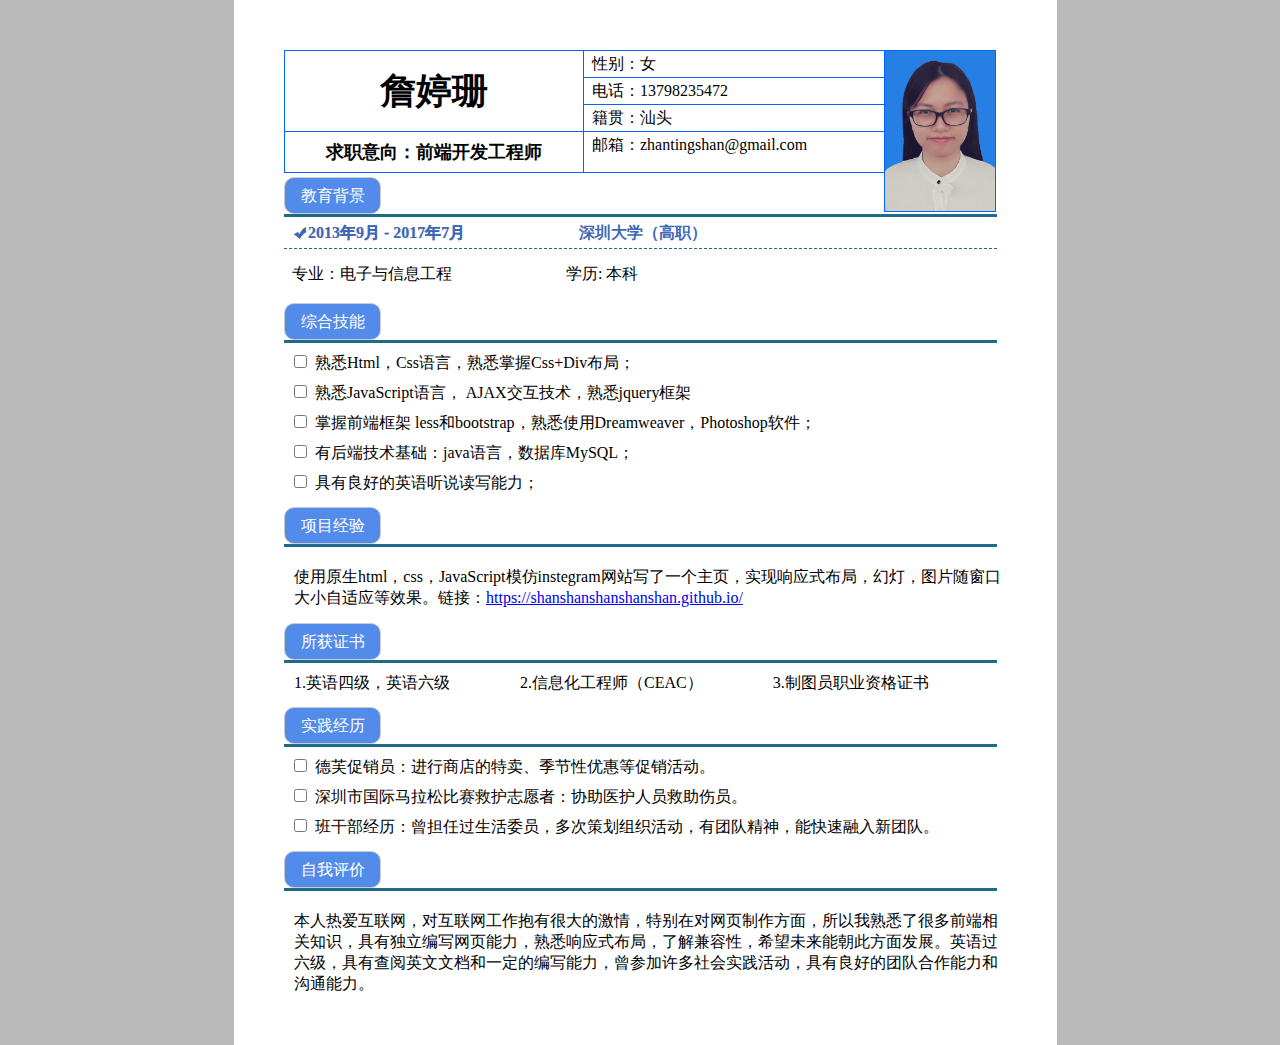
<file: resume/zhantingshan.html>
<!DOCTYPE html PUBLIC "-//W3C//DTD XHTML 1.0 Transitional//EN" "http://www.w3.org/TR/xhtml1/DTD/xhtml1-transitional.dtd">
<html xmlns="http://www.w3.org/1999/xhtml">
<head>
<meta http-equiv="Content-Type" content="text/html; charset=utf-8" />
<title>詹婷珊的简历</title>
<link rel="stylesheet" type="text/css" href="jianli.css"/>
<link rel="stylesheet" type="text/css" href="resume/iconfont.css"/>
</head>

<body>
<div>
<section>

<div class="resume">

<header>
<div class="header">
<div class="h1">
<div class="name">
<a>詹婷珊</a>
</div>
<div class="job">
<a>求职意向：前端开发工程师</a>
</div>
<div class="edu">
<div class="inedu"><a>教育背景</a></div>
</div>
</div>

<div class="h2">
<div class="infm">
<div class="sex">
<a>&nbsp 性别：女</a>
</div>
<div class="tel">
<a>&nbsp 电话：13798235472</a>
</div>
<div class="home">
<a>&nbsp 籍贯：汕头</a>
</div>
</div>
<div class="email">
<a>&nbsp 邮箱：zhantingshan@gmail.com</a>
</div>
</div>

<div class="h3"></div>
</div>
</header>
<article>
<div>
<div class="educa educa1">
<a class="time iconfont">&nbsp &#xe600;2013年9月 - 2017年7月</a>
<a class="college">深圳大学（高职）</a>
</div>

<div class="educa educa2">
<a class="major">&nbsp 专业：电子与信息工程</a>
<a class="education">学历: 本科</a>
</div>
</div>

<div>
<div class="skill"><div class="inedu"><a>综合技能</a></div></div>

<div>
<ul class="slist">
<li ><input type="checkbox"/>&nbsp 熟悉Html，Css语言，熟悉掌握Css+Div布局；</li>
<li ><input type="checkbox"/>&nbsp 熟悉JavaScript语言， AJAX交互技术，熟悉jquery框架</li>
<li ><input type="checkbox"/>&nbsp 掌握前端框架 less和bootstrap，熟悉使用Dreamweaver，Photoshop软件；</li>
<li ><input type="checkbox"/>&nbsp 有后端技术基础：java语言，数据库MySQL；</li>
<li ><input type="checkbox"/>&nbsp 具有良好的英语听说读写能力；</li>
</ul>
</div>
</div>

<div>
<div class="skill exp"><div class="inedu"><a>项目经验</a></div></div>
<div class="expcon"><a>使用原生html，css，JavaScript模仿instegram网站写了一个主页，实现响应式布局，幻灯，图片随窗口大小自适应等效果。链接：<a href="https://shanshanshanshanshan.github.io/" target="_blank">https://shanshanshanshanshan.github.io/</a></a></div>
</div>

<div>
<div class="skill cer"><div class="inedu"><a>所获证书</a></div></div>
<div>
<ul class="cerls">
<li>1.英语四级，英语六级 </li>
<li>2.信息化工程师（CEAC）</li>
<li>3.制图员职业资格证书</li>
</ul>
</div>
</div>

<div>
<div class="skill exp"><div class="inedu"><a>实践经历</a></div></div>
<div>
<ul >
<li><input type="checkbox"/>&nbsp 德芙促销员：进行商店的特卖、季节性优惠等促销活动。</li>
<li><input type="checkbox"/>&nbsp 深圳市国际马拉松比赛救护志愿者：协助医护人员救助伤员。</li>
<li><input type="checkbox"/>&nbsp 班干部经历：曾担任过生活委员，多次策划组织活动，有团队精神，能快速融入新团队。</li>
</ul>
</div>
</div>

<div>
<div class="skill exp"><div class="inedu"><a>自我评价</a></div></div>
<div class="expcon"><a>本人热爱互联网，对互联网工作抱有很大的激情，特别在对网页制作方面，所以我熟悉了很多前端相关知识，具有独立编写网页能力，熟悉响应式布局，了解兼容性，希望未来能朝此方面发展。英语过六级，具有查阅英文文档和一定的编写能力，曾参加许多社会实践活动，具有良好的团队合作能力和沟通能力。</a></div>
</div>
</article>

</div>
</section>
</div>
</body>
</html>
</file>
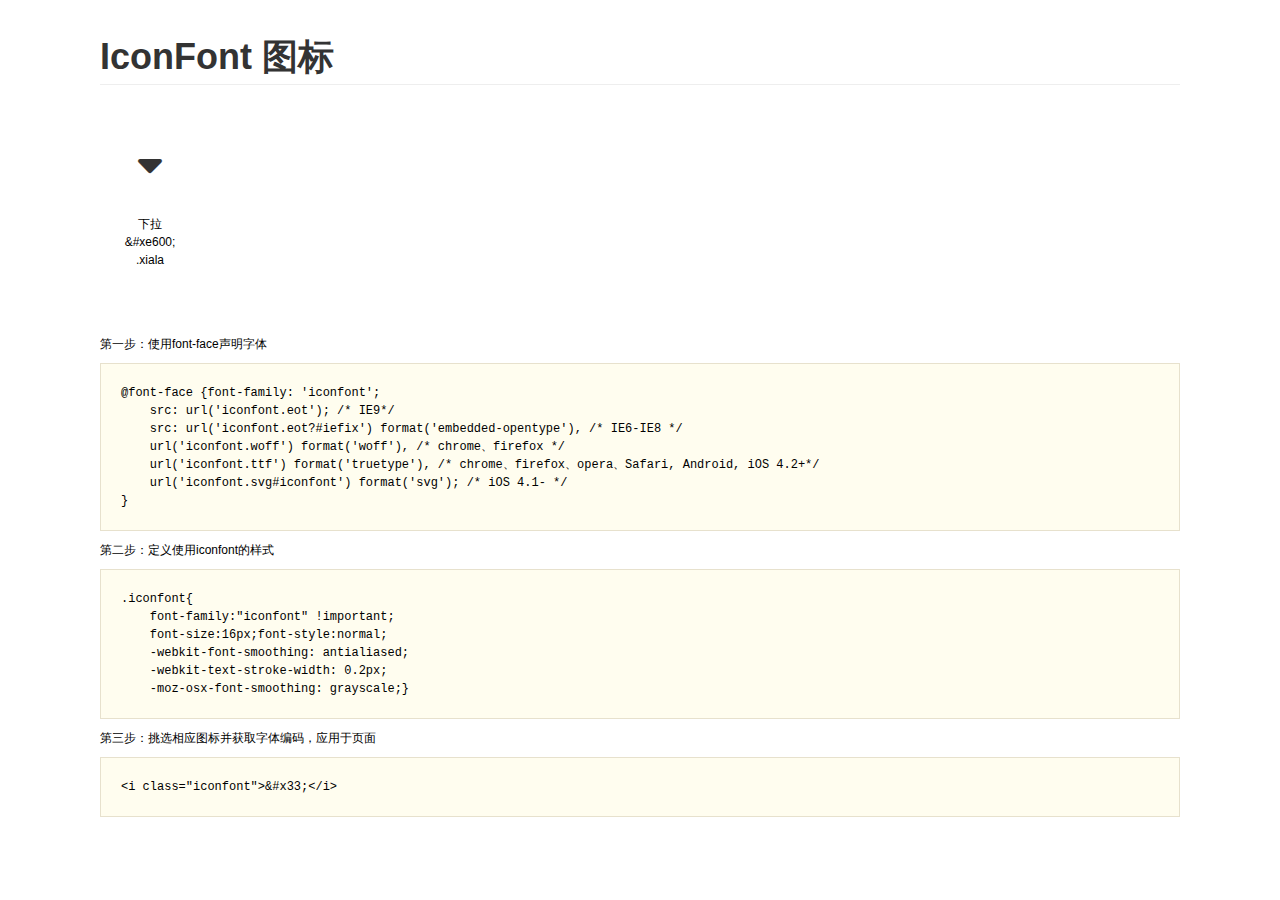
<file: ux/demo.html>
<!DOCTYPE html>
<html>
<head>
    <meta charset="utf-8"/>
    <title>IconFont</title>
    <link rel="stylesheet" href="demo.css">
    <link rel="stylesheet" href="iconfont.css">
</head>
<body>
    <div class="main">
        <h1>IconFont 图标</h1>
        <ul class="icon_lists clear">
            
                <li>
                <i class="icon iconfont">&#xe600;</i>
                    <div class="name">下拉</div>
                    <div class="code">&amp;#xe600;</div>
                    <div class="fontclass">.xiala</div>
                </li>
            
        </ul>


        <div class="helps">
            第一步：使用font-face声明字体
            <pre>
@font-face {font-family: 'iconfont';
    src: url('iconfont.eot'); /* IE9*/
    src: url('iconfont.eot?#iefix') format('embedded-opentype'), /* IE6-IE8 */
    url('iconfont.woff') format('woff'), /* chrome、firefox */
    url('iconfont.ttf') format('truetype'), /* chrome、firefox、opera、Safari, Android, iOS 4.2+*/
    url('iconfont.svg#iconfont') format('svg'); /* iOS 4.1- */
}
</pre>
第二步：定义使用iconfont的样式
            <pre>
.iconfont{
    font-family:"iconfont" !important;
    font-size:16px;font-style:normal;
    -webkit-font-smoothing: antialiased;
    -webkit-text-stroke-width: 0.2px;
    -moz-osx-font-smoothing: grayscale;}
</pre>
第三步：挑选相应图标并获取字体编码，应用于页面
<pre>
&lt;i class="iconfont"&gt;&amp;#x33;&lt;/i&gt;
</pre>
        </div>

    </div>
</body>
</html>
</file>
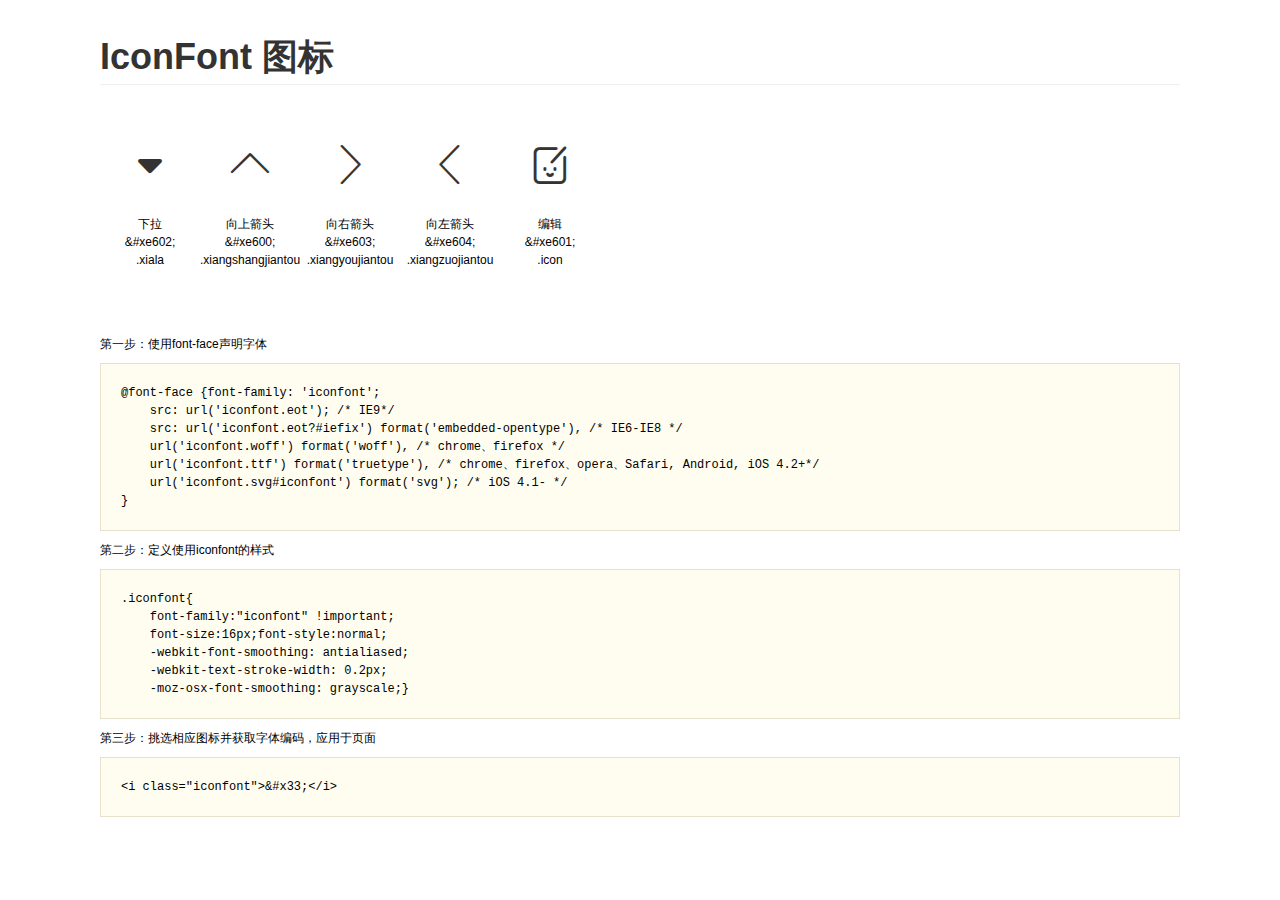
<file: ux_1475574150_7972739/demo.html>
<!DOCTYPE html>
<html>
<head>
    <meta charset="utf-8"/>
    <title>IconFont</title>
    <link rel="stylesheet" href="demo.css">
    <link rel="stylesheet" href="iconfont.css">
</head>
<body>
    <div class="main">
        <h1>IconFont 图标</h1>
        <ul class="icon_lists clear">
            
                <li>
                <i class="icon iconfont">&#xe602;</i>
                    <div class="name">下拉</div>
                    <div class="code">&amp;#xe602;</div>
                    <div class="fontclass">.xiala</div>
                </li>
            
                <li>
                <i class="icon iconfont">&#xe600;</i>
                    <div class="name">向上箭头</div>
                    <div class="code">&amp;#xe600;</div>
                    <div class="fontclass">.xiangshangjiantou</div>
                </li>
            
                <li>
                <i class="icon iconfont">&#xe603;</i>
                    <div class="name">向右箭头</div>
                    <div class="code">&amp;#xe603;</div>
                    <div class="fontclass">.xiangyoujiantou</div>
                </li>
            
                <li>
                <i class="icon iconfont">&#xe604;</i>
                    <div class="name">向左箭头</div>
                    <div class="code">&amp;#xe604;</div>
                    <div class="fontclass">.xiangzuojiantou</div>
                </li>
            
                <li>
                <i class="icon iconfont">&#xe601;</i>
                    <div class="name">编辑</div>
                    <div class="code">&amp;#xe601;</div>
                    <div class="fontclass">.icon</div>
                </li>
            
        </ul>


        <div class="helps">
            第一步：使用font-face声明字体
            <pre>
@font-face {font-family: 'iconfont';
    src: url('iconfont.eot'); /* IE9*/
    src: url('iconfont.eot?#iefix') format('embedded-opentype'), /* IE6-IE8 */
    url('iconfont.woff') format('woff'), /* chrome、firefox */
    url('iconfont.ttf') format('truetype'), /* chrome、firefox、opera、Safari, Android, iOS 4.2+*/
    url('iconfont.svg#iconfont') format('svg'); /* iOS 4.1- */
}
</pre>
第二步：定义使用iconfont的样式
            <pre>
.iconfont{
    font-family:"iconfont" !important;
    font-size:16px;font-style:normal;
    -webkit-font-smoothing: antialiased;
    -webkit-text-stroke-width: 0.2px;
    -moz-osx-font-smoothing: grayscale;}
</pre>
第三步：挑选相应图标并获取字体编码，应用于页面
<pre>
&lt;i class="iconfont"&gt;&amp;#x33;&lt;/i&gt;
</pre>
        </div>

    </div>
</body>
</html>
</file>
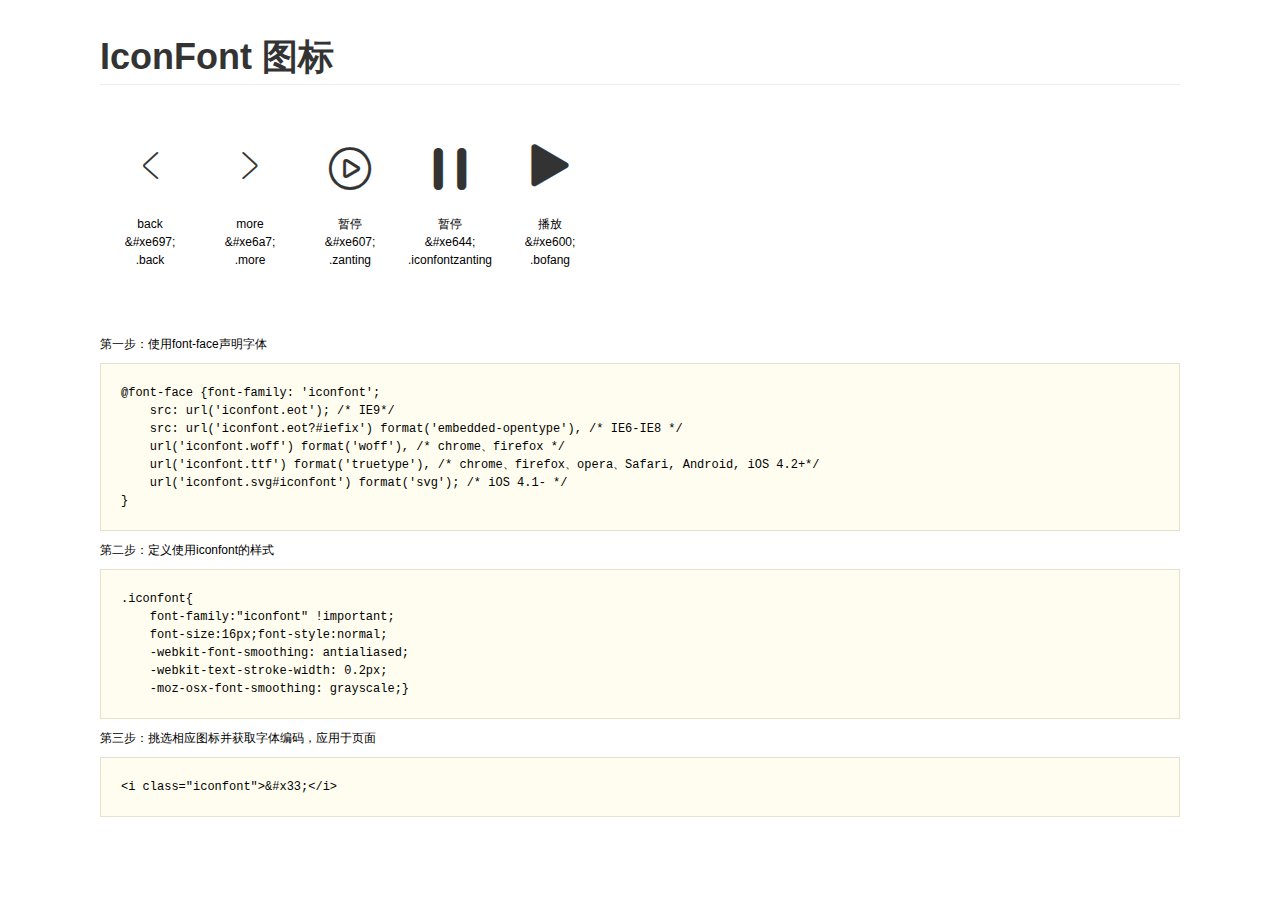
<file: music/font/demo.html>
<!DOCTYPE html>
<html>
<head>
    <meta charset="utf-8"/>
    <title>IconFont</title>
    <link rel="stylesheet" href="demo.css">
    <link rel="stylesheet" href="iconfont.css">
</head>
<body>
    <div class="main">
        <h1>IconFont 图标</h1>
        <ul class="icon_lists clear">
            
                <li>
                <i class="icon iconfont">&#xe697;</i>
                    <div class="name">back</div>
                    <div class="code">&amp;#xe697;</div>
                    <div class="fontclass">.back</div>
                </li>
            
                <li>
                <i class="icon iconfont">&#xe6a7;</i>
                    <div class="name">more</div>
                    <div class="code">&amp;#xe6a7;</div>
                    <div class="fontclass">.more</div>
                </li>
            
                <li>
                <i class="icon iconfont">&#xe607;</i>
                    <div class="name">暂停</div>
                    <div class="code">&amp;#xe607;</div>
                    <div class="fontclass">.zanting</div>
                </li>
            
                <li>
                <i class="icon iconfont">&#xe644;</i>
                    <div class="name">暂停</div>
                    <div class="code">&amp;#xe644;</div>
                    <div class="fontclass">.iconfontzanting</div>
                </li>
            
                <li>
                <i class="icon iconfont">&#xe600;</i>
                    <div class="name">播放</div>
                    <div class="code">&amp;#xe600;</div>
                    <div class="fontclass">.bofang</div>
                </li>
            
        </ul>


        <div class="helps">
            第一步：使用font-face声明字体
            <pre>
@font-face {font-family: 'iconfont';
    src: url('iconfont.eot'); /* IE9*/
    src: url('iconfont.eot?#iefix') format('embedded-opentype'), /* IE6-IE8 */
    url('iconfont.woff') format('woff'), /* chrome、firefox */
    url('iconfont.ttf') format('truetype'), /* chrome、firefox、opera、Safari, Android, iOS 4.2+*/
    url('iconfont.svg#iconfont') format('svg'); /* iOS 4.1- */
}
</pre>
第二步：定义使用iconfont的样式
            <pre>
.iconfont{
    font-family:"iconfont" !important;
    font-size:16px;font-style:normal;
    -webkit-font-smoothing: antialiased;
    -webkit-text-stroke-width: 0.2px;
    -moz-osx-font-smoothing: grayscale;}
</pre>
第三步：挑选相应图标并获取字体编码，应用于页面
<pre>
&lt;i class="iconfont"&gt;&amp;#x33;&lt;/i&gt;
</pre>
        </div>

    </div>
</body>
</html>
</file>
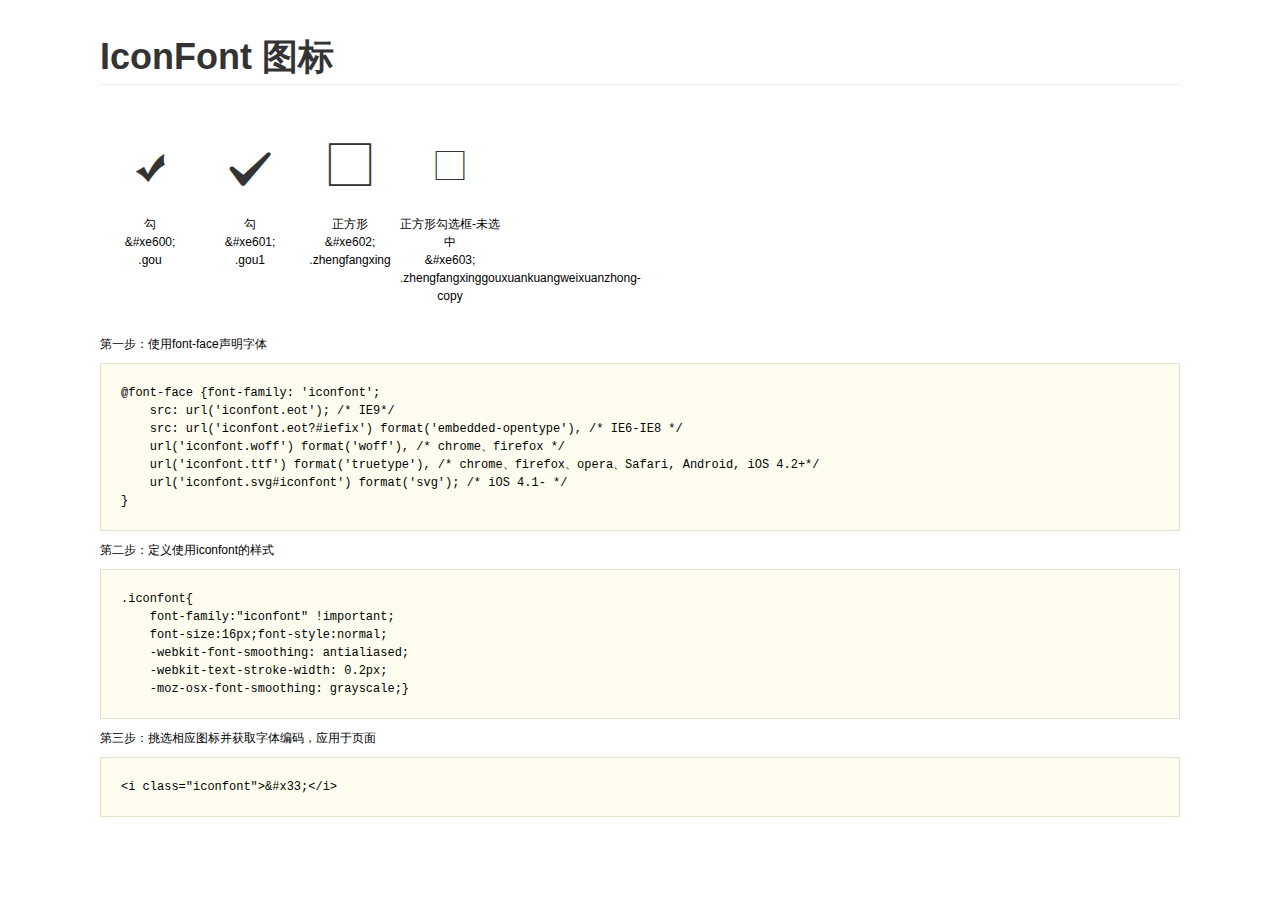
<file: resume/resume/demo.html>
<!DOCTYPE html>
<html>
<head>
    <meta charset="utf-8"/>
    <title>IconFont</title>
    <link rel="stylesheet" href="demo.css">
    <link rel="stylesheet" href="iconfont.css">
</head>
<body>
    <div class="main">
        <h1>IconFont 图标</h1>
        <ul class="icon_lists clear">
            
                <li>
                <i class="icon iconfont">&#xe600;</i>
                    <div class="name">勾</div>
                    <div class="code">&amp;#xe600;</div>
                    <div class="fontclass">.gou</div>
                </li>
            
                <li>
                <i class="icon iconfont">&#xe601;</i>
                    <div class="name">勾</div>
                    <div class="code">&amp;#xe601;</div>
                    <div class="fontclass">.gou1</div>
                </li>
            
                <li>
                <i class="icon iconfont">&#xe602;</i>
                    <div class="name">正方形</div>
                    <div class="code">&amp;#xe602;</div>
                    <div class="fontclass">.zhengfangxing</div>
                </li>
            
                <li>
                <i class="icon iconfont">&#xe603;</i>
                    <div class="name">正方形勾选框-未选中</div>
                    <div class="code">&amp;#xe603;</div>
                    <div class="fontclass">.zhengfangxinggouxuankuangweixuanzhong-copy</div>
                </li>
            
        </ul>


        <div class="helps">
            第一步：使用font-face声明字体
            <pre>
@font-face {font-family: 'iconfont';
    src: url('iconfont.eot'); /* IE9*/
    src: url('iconfont.eot?#iefix') format('embedded-opentype'), /* IE6-IE8 */
    url('iconfont.woff') format('woff'), /* chrome、firefox */
    url('iconfont.ttf') format('truetype'), /* chrome、firefox、opera、Safari, Android, iOS 4.2+*/
    url('iconfont.svg#iconfont') format('svg'); /* iOS 4.1- */
}
</pre>
第二步：定义使用iconfont的样式
            <pre>
.iconfont{
    font-family:"iconfont" !important;
    font-size:16px;font-style:normal;
    -webkit-font-smoothing: antialiased;
    -webkit-text-stroke-width: 0.2px;
    -moz-osx-font-smoothing: grayscale;}
</pre>
第三步：挑选相应图标并获取字体编码，应用于页面
<pre>
&lt;i class="iconfont"&gt;&amp;#x33;&lt;/i&gt;
</pre>
        </div>

    </div>
</body>
</html>
</file>
<file: resume/jianli.css>
@charset "utf-8";
/* CSS Document */

*{ margin:0; padding:0;}
body{ background-color: #B9B9B9; min-width:813px; position:relative; }
.resume{  padding:50px; position: absolute; left:50%; margin-left:-406px; background-color:#FFF; }
checkbox{ background-color:#FFF}

.header{ zoom:1; }
.header:after{ content:""; display:block; height:0; clear:both;}
.h1{ width:300px; height:164px; float:left; }
.h2{ width:300px; height:164px;float:left; }
.h3{ width:110px; height:160px;float:left;border:1px solid #06F; background-image: url(jian.jpg); background-repeat:no-repeat; background-size:cover; background-position:center;}

.name{ height:80px; border:1px solid #06F; border-bottom:none;text-align:center;line-height:80px; font-weight:900; font-size:36px;}
.job{ height:40px; border:1px solid #06F; text-align:center;line-height:40px; font-weight:900; font-size: 18px;}
.edu{ height:41px; }
.inedu{ height:35px; width:95px; background-color:#538BEA; border-radius:10px; border:1px solid #CCC; text-align:center;line-height:35px; color:#FFF; position:relative; top:4px;}

.sex{ height:26px;border-top:1px solid #06F;line-height:26px;}
.tel{ height:26px;border-top:1px solid #06F;line-height:26px;}
.home{ height:26px;border-top:1px solid #06F;line-height:26px;}
.email{ height:40px; border-top:1px solid #06F;border-bottom:1px solid #06F; line-height:26px; }

.educa{ width:713px;}
.educa1{ border-top:3px solid #1F6A8B;line-height:30px; border-bottom:1px dashed #1F6A8B; color: #3E67B5; font-weight:700;}
.educa>a{ display:inline-block; height:30px;}
.educa2>a{ height:50px;line-height:50px;}
.college{ position:relative; left:110px;}
.education{position:relative; left:110px;}

ul{list-style-type:none;  margin-left:10px;margin-top:10px;}
ul>li{ height:30px;}
.skill{ border-bottom:3px solid #1F6A8B; padding-bottom:4px;width:713px; }
.exp{ }
.expcon{ margin-top:20px;width:713px; margin-left:10px;}

.cerls{ zoom:1; }
.cerls:after{ content:""; display:block; height:0; clear:both;}
.cer{ margin-top:10px;}
.cerls{ margin-left:-60px;}
.cerls>li{ float:left; margin-left:70px;}
</file>
<file: resume/resume/iconfont.css>
@font-face {font-family: "iconfont";
  src: url('iconfont.eot?t=1480765176'); /* IE9*/
  src: url('iconfont.eot?t=1480765176#iefix') format('embedded-opentype'), /* IE6-IE8 */
  url('iconfont.woff?t=1480765176') format('woff'), /* chrome, firefox */
  url('iconfont.ttf?t=1480765176') format('truetype'), /* chrome, firefox, opera, Safari, Android, iOS 4.2+*/
  url('iconfont.svg?t=1480765176#iconfont') format('svg'); /* iOS 4.1- */
}

.iconfont {
  font-family:"iconfont" !important;
  font-size:16px;
  font-style:normal;
  -webkit-font-smoothing: antialiased;
  -webkit-text-stroke-width: 0.2px;
  -moz-osx-font-smoothing: grayscale;
}
.icon-gou:before { content: "\e600"; }
.icon-gou1:before { content: "\e601"; }
.icon-zhengfangxing:before { content: "\e602"; }
.icon-zhengfangxinggouxuankuangweixuanzhong-copy:before { content: "\e603"; }
</file>
<file: ux/iconfont.css>
@font-face {font-family: "iconfont";
  src: url('iconfont.eot?t=1474987501'); /* IE9*/
  src: url('iconfont.eot?t=1474987501#iefix') format('embedded-opentype'), /* IE6-IE8 */
  url('iconfont.woff?t=1474987501') format('woff'), /* chrome, firefox */
  url('iconfont.ttf?t=1474987501') format('truetype'), /* chrome, firefox, opera, Safari, Android, iOS 4.2+*/
  url('iconfont.svg?t=1474987501#iconfont') format('svg'); /* iOS 4.1- */
}

.iconfont {
  font-family:"iconfont" !important;
  font-size:16px;
  font-style:normal;
  -webkit-font-smoothing: antialiased;
  -webkit-text-stroke-width: 0.2px;
  -moz-osx-font-smoothing: grayscale;
}
.icon-xiala:before { content: "\e600"; }
</file>
<file: ux_1475574150_7972739/iconfont.css>
@font-face {font-family: "iconfont";
  src: url('iconfont.eot?t=1475574151'); /* IE9*/
  src: url('iconfont.eot?t=1475574151#iefix') format('embedded-opentype'), /* IE6-IE8 */
  url('iconfont.woff?t=1475574151') format('woff'), /* chrome, firefox */
  url('iconfont.ttf?t=1475574151') format('truetype'), /* chrome, firefox, opera, Safari, Android, iOS 4.2+*/
  url('iconfont.svg?t=1475574151#iconfont') format('svg'); /* iOS 4.1- */
}

.iconfont {
  font-family:"iconfont" !important;
  font-size:16px;
  font-style:normal;
  -webkit-font-smoothing: antialiased;
  -webkit-text-stroke-width: 0.2px;
  -moz-osx-font-smoothing: grayscale;
}
.icon-xiala:before { content: "\e602"; }
.icon-xiangshangjiantou:before { content: "\e600"; }
.icon-xiangyoujiantou:before { content: "\e603"; }
.icon-xiangzuojiantou:before { content: "\e604"; }
.icon-icon:before { content: "\e601"; }
</file>
<file: music/font/iconfont.css>
@font-face {font-family: "iconfont";
  src: url('iconfont.eot?t=1480263437'); /* IE9*/
  src: url('iconfont.eot?t=1480263437#iefix') format('embedded-opentype'), /* IE6-IE8 */
  url('iconfont.woff?t=1480263437') format('woff'), /* chrome, firefox */
  url('iconfont.ttf?t=1480263437') format('truetype'), /* chrome, firefox, opera, Safari, Android, iOS 4.2+*/
  url('iconfont.svg?t=1480263437#iconfont') format('svg'); /* iOS 4.1- */
}

.iconfont {
  font-family:"iconfont" !important;
  font-size:16px;
  font-style:normal;
  -webkit-font-smoothing: antialiased;
  -webkit-text-stroke-width: 0.2px;
  -moz-osx-font-smoothing: grayscale;
}
.icon-back:before { content: "\e697"; }
.icon-more:before { content: "\e6a7"; }
.icon-zanting:before { content: "\e607"; }
.icon-iconfontzanting:before { content: "\e644"; }
.icon-bofang:before { content: "\e600"; }
</file>
<file: ux/demo.css>
*{margin: 0;padding: 0;list-style: none;}
/*
KISSY CSS Reset
理念：1. reset 的目的不是清除浏览器的默认样式，这仅是部分工作。清除和重置是紧密不可分的。
2. reset 的目的不是让默认样式在所有浏览器下一致，而是减少默认样式有可能带来的问题。
3. reset 期望提供一套普适通用的基础样式。但没有银弹，推荐根据具体需求，裁剪和修改后再使用。
特色：1. 适应中文；2. 基于最新主流浏览器。
维护：玉伯<lifesinger@gmail.com>, 正淳<ragecarrier@gmail.com>
 */

/** 清除内外边距 **/
body, h1, h2, h3, h4, h5, h6, hr, p, blockquote, /* structural elements 结构元素 */
dl, dt, dd, ul, ol, li, /* list elements 列表元素 */
pre, /* text formatting elements 文本格式元素 */
form, fieldset, legend, button, input, textarea, /* form elements 表单元素 */
th, td /* table elements 表格元素 */ {
  margin: 0;
  padding: 0;
}

/** 设置默认字体 **/
body,
button, input, select, textarea /* for ie */ {
  font: 12px/1.5 tahoma, arial, \5b8b\4f53, sans-serif;
}
h1, h2, h3, h4, h5, h6 { font-size: 100%; }
address, cite, dfn, em, var { font-style: normal; } /* 将斜体扶正 */
code, kbd, pre, samp { font-family: courier new, courier, monospace; } /* 统一等宽字体 */
small { font-size: 12px; } /* 小于 12px 的中文很难阅读，让 small 正常化 */

/** 重置列表元素 **/
ul, ol { list-style: none; }

/** 重置文本格式元素 **/
a { text-decoration: none; }
a:hover { text-decoration: underline; }


/** 重置表单元素 **/
legend { color: #000; } /* for ie6 */
fieldset, img { border: 0; } /* img 搭车：让链接里的 img 无边框 */
button, input, select, textarea { font-size: 100%; } /* 使得表单元素在 ie 下能继承字体大小 */
/* 注：optgroup 无法扶正 */

/** 重置表格元素 **/
table { border-collapse: collapse; border-spacing: 0; }

/* 清除浮动 */
.ks-clear:after, .clear:after {
  content: '\20';
  display: block;
  height: 0;
  clear: both;
}
.ks-clear, .clear {
  *zoom: 1;
}

.main {padding: 30px 100px;}
.main h1{font-size:36px; color:#333; text-align:left;margin-bottom:30px; border-bottom: 1px solid #eee;}

.helps{margin-top:40px;}
.helps pre{
  padding:20px;
  margin:10px 0;
  border:solid 1px #e7e1cd;
  background-color: #fffdef;
  overflow: auto;
}

.icon_lists li{
  float:left;
  width: 100px;
  height:180px;
  text-align: center;
}
.icon_lists .icon{
  font-size: 42px;
  line-height: 100px;
  margin: 10px 0;
  color:#333;
  -webkit-transition: font-size 0.25s ease-out 0s;
  -moz-transition: font-size 0.25s ease-out 0s;
  transition: font-size 0.25s ease-out 0s;

}
.icon_lists .icon:hover{
  font-size: 100px;
}
</file>
<file: ux_1475574150_7972739/demo.css>
*{margin: 0;padding: 0;list-style: none;}
/*
KISSY CSS Reset
理念：1. reset 的目的不是清除浏览器的默认样式，这仅是部分工作。清除和重置是紧密不可分的。
2. reset 的目的不是让默认样式在所有浏览器下一致，而是减少默认样式有可能带来的问题。
3. reset 期望提供一套普适通用的基础样式。但没有银弹，推荐根据具体需求，裁剪和修改后再使用。
特色：1. 适应中文；2. 基于最新主流浏览器。
维护：玉伯<lifesinger@gmail.com>, 正淳<ragecarrier@gmail.com>
 */

/** 清除内外边距 **/
body, h1, h2, h3, h4, h5, h6, hr, p, blockquote, /* structural elements 结构元素 */
dl, dt, dd, ul, ol, li, /* list elements 列表元素 */
pre, /* text formatting elements 文本格式元素 */
form, fieldset, legend, button, input, textarea, /* form elements 表单元素 */
th, td /* table elements 表格元素 */ {
  margin: 0;
  padding: 0;
}

/** 设置默认字体 **/
body,
button, input, select, textarea /* for ie */ {
  font: 12px/1.5 tahoma, arial, \5b8b\4f53, sans-serif;
}
h1, h2, h3, h4, h5, h6 { font-size: 100%; }
address, cite, dfn, em, var { font-style: normal; } /* 将斜体扶正 */
code, kbd, pre, samp { font-family: courier new, courier, monospace; } /* 统一等宽字体 */
small { font-size: 12px; } /* 小于 12px 的中文很难阅读，让 small 正常化 */

/** 重置列表元素 **/
ul, ol { list-style: none; }

/** 重置文本格式元素 **/
a { text-decoration: none; }
a:hover { text-decoration: underline; }


/** 重置表单元素 **/
legend { color: #000; } /* for ie6 */
fieldset, img { border: 0; } /* img 搭车：让链接里的 img 无边框 */
button, input, select, textarea { font-size: 100%; } /* 使得表单元素在 ie 下能继承字体大小 */
/* 注：optgroup 无法扶正 */

/** 重置表格元素 **/
table { border-collapse: collapse; border-spacing: 0; }

/* 清除浮动 */
.ks-clear:after, .clear:after {
  content: '\20';
  display: block;
  height: 0;
  clear: both;
}
.ks-clear, .clear {
  *zoom: 1;
}

.main {padding: 30px 100px;}
.main h1{font-size:36px; color:#333; text-align:left;margin-bottom:30px; border-bottom: 1px solid #eee;}

.helps{margin-top:40px;}
.helps pre{
  padding:20px;
  margin:10px 0;
  border:solid 1px #e7e1cd;
  background-color: #fffdef;
  overflow: auto;
}

.icon_lists li{
  float:left;
  width: 100px;
  height:180px;
  text-align: center;
}
.icon_lists .icon{
  font-size: 42px;
  line-height: 100px;
  margin: 10px 0;
  color:#333;
  -webkit-transition: font-size 0.25s ease-out 0s;
  -moz-transition: font-size 0.25s ease-out 0s;
  transition: font-size 0.25s ease-out 0s;

}
.icon_lists .icon:hover{
  font-size: 100px;
}
</file>
<file: music/font/demo.css>
*{margin: 0;padding: 0;list-style: none;}
/*
KISSY CSS Reset
理念：1. reset 的目的不是清除浏览器的默认样式，这仅是部分工作。清除和重置是紧密不可分的。
2. reset 的目的不是让默认样式在所有浏览器下一致，而是减少默认样式有可能带来的问题。
3. reset 期望提供一套普适通用的基础样式。但没有银弹，推荐根据具体需求，裁剪和修改后再使用。
特色：1. 适应中文；2. 基于最新主流浏览器。
维护：玉伯<lifesinger@gmail.com>, 正淳<ragecarrier@gmail.com>
 */

/** 清除内外边距 **/
body, h1, h2, h3, h4, h5, h6, hr, p, blockquote, /* structural elements 结构元素 */
dl, dt, dd, ul, ol, li, /* list elements 列表元素 */
pre, /* text formatting elements 文本格式元素 */
form, fieldset, legend, button, input, textarea, /* form elements 表单元素 */
th, td /* table elements 表格元素 */ {
  margin: 0;
  padding: 0;
}

/** 设置默认字体 **/
body,
button, input, select, textarea /* for ie */ {
  font: 12px/1.5 tahoma, arial, \5b8b\4f53, sans-serif;
}
h1, h2, h3, h4, h5, h6 { font-size: 100%; }
address, cite, dfn, em, var { font-style: normal; } /* 将斜体扶正 */
code, kbd, pre, samp { font-family: courier new, courier, monospace; } /* 统一等宽字体 */
small { font-size: 12px; } /* 小于 12px 的中文很难阅读，让 small 正常化 */

/** 重置列表元素 **/
ul, ol { list-style: none; }

/** 重置文本格式元素 **/
a { text-decoration: none; }
a:hover { text-decoration: underline; }


/** 重置表单元素 **/
legend { color: #000; } /* for ie6 */
fieldset, img { border: 0; } /* img 搭车：让链接里的 img 无边框 */
button, input, select, textarea { font-size: 100%; } /* 使得表单元素在 ie 下能继承字体大小 */
/* 注：optgroup 无法扶正 */

/** 重置表格元素 **/
table { border-collapse: collapse; border-spacing: 0; }

/* 清除浮动 */
.ks-clear:after, .clear:after {
  content: '\20';
  display: block;
  height: 0;
  clear: both;
}
.ks-clear, .clear {
  *zoom: 1;
}

.main {padding: 30px 100px;}
.main h1{font-size:36px; color:#333; text-align:left;margin-bottom:30px; border-bottom: 1px solid #eee;}

.helps{margin-top:40px;}
.helps pre{
  padding:20px;
  margin:10px 0;
  border:solid 1px #e7e1cd;
  background-color: #fffdef;
  overflow: auto;
}

.icon_lists li{
  float:left;
  width: 100px;
  height:180px;
  text-align: center;
}
.icon_lists .icon{
  font-size: 42px;
  line-height: 100px;
  margin: 10px 0;
  color:#333;
  -webkit-transition: font-size 0.25s ease-out 0s;
  -moz-transition: font-size 0.25s ease-out 0s;
  transition: font-size 0.25s ease-out 0s;

}
.icon_lists .icon:hover{
  font-size: 100px;
}
</file>
<file: resume/resume/demo.css>
*{margin: 0;padding: 0;list-style: none;}
/*
KISSY CSS Reset
理念：1. reset 的目的不是清除浏览器的默认样式，这仅是部分工作。清除和重置是紧密不可分的。
2. reset 的目的不是让默认样式在所有浏览器下一致，而是减少默认样式有可能带来的问题。
3. reset 期望提供一套普适通用的基础样式。但没有银弹，推荐根据具体需求，裁剪和修改后再使用。
特色：1. 适应中文；2. 基于最新主流浏览器。
维护：玉伯<lifesinger@gmail.com>, 正淳<ragecarrier@gmail.com>
 */

/** 清除内外边距 **/
body, h1, h2, h3, h4, h5, h6, hr, p, blockquote, /* structural elements 结构元素 */
dl, dt, dd, ul, ol, li, /* list elements 列表元素 */
pre, /* text formatting elements 文本格式元素 */
form, fieldset, legend, button, input, textarea, /* form elements 表单元素 */
th, td /* table elements 表格元素 */ {
  margin: 0;
  padding: 0;
}

/** 设置默认字体 **/
body,
button, input, select, textarea /* for ie */ {
  font: 12px/1.5 tahoma, arial, \5b8b\4f53, sans-serif;
}
h1, h2, h3, h4, h5, h6 { font-size: 100%; }
address, cite, dfn, em, var { font-style: normal; } /* 将斜体扶正 */
code, kbd, pre, samp { font-family: courier new, courier, monospace; } /* 统一等宽字体 */
small { font-size: 12px; } /* 小于 12px 的中文很难阅读，让 small 正常化 */

/** 重置列表元素 **/
ul, ol { list-style: none; }

/** 重置文本格式元素 **/
a { text-decoration: none; }
a:hover { text-decoration: underline; }


/** 重置表单元素 **/
legend { color: #000; } /* for ie6 */
fieldset, img { border: 0; } /* img 搭车：让链接里的 img 无边框 */
button, input, select, textarea { font-size: 100%; } /* 使得表单元素在 ie 下能继承字体大小 */
/* 注：optgroup 无法扶正 */

/** 重置表格元素 **/
table { border-collapse: collapse; border-spacing: 0; }

/* 清除浮动 */
.ks-clear:after, .clear:after {
  content: '\20';
  display: block;
  height: 0;
  clear: both;
}
.ks-clear, .clear {
  *zoom: 1;
}

.main {padding: 30px 100px;}
.main h1{font-size:36px; color:#333; text-align:left;margin-bottom:30px; border-bottom: 1px solid #eee;}

.helps{margin-top:40px;}
.helps pre{
  padding:20px;
  margin:10px 0;
  border:solid 1px #e7e1cd;
  background-color: #fffdef;
  overflow: auto;
}

.icon_lists li{
  float:left;
  width: 100px;
  height:180px;
  text-align: center;
}
.icon_lists .icon{
  font-size: 42px;
  line-height: 100px;
  margin: 10px 0;
  color:#333;
  -webkit-transition: font-size 0.25s ease-out 0s;
  -moz-transition: font-size 0.25s ease-out 0s;
  transition: font-size 0.25s ease-out 0s;

}
.icon_lists .icon:hover{
  font-size: 100px;
}
</file>
